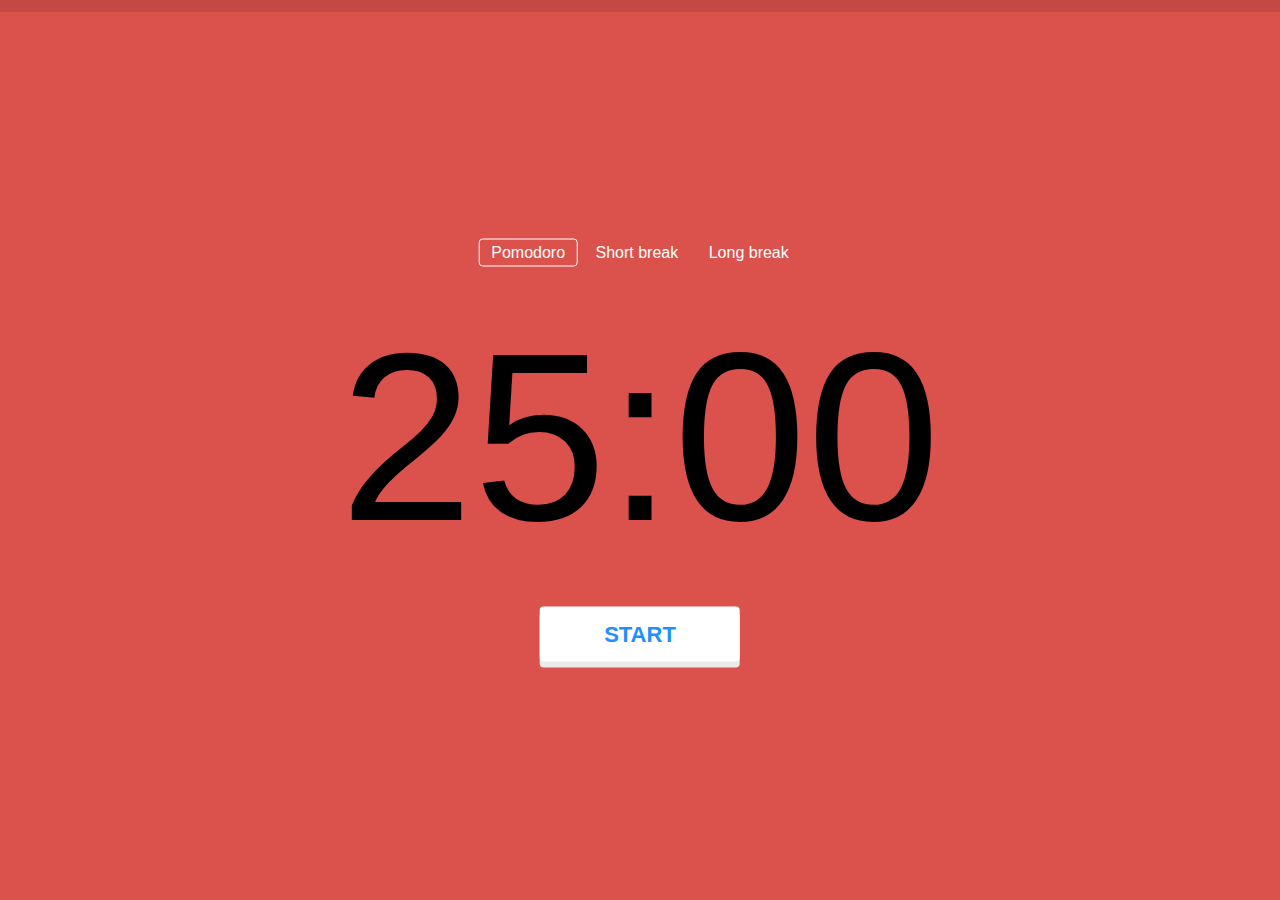
<file: index.html>
<!DOCTYPE html>
<html lang="en">
  <head>
    <meta charset="UTF-8" />
    <meta http-equiv="X-UA-Compatible" content="IE=edge" />
    <meta name="viewport" content="width=device-width, initial-scale=1.0" />
    <link rel="stylesheet" href="main.css" />
    <title>Pomodoro</title>
  </head>
  <body>
    <main class="app">
      <progress id="js-progress" value="0"></progress>
      <div class="progress-bar"></div>
      <div class="timer">
        <div class="button-group mode-buttons" id="js-mode-buttons">
          <button
            data-mode="pomodoro"
            class="button active mode-button"
            id="js-pomodoro"
          >
            Pomodoro
          </button>
          <button
            data-mode="shortBreak"
            class="button mode-button"
            id="js-short-break"
          >
            Short break
          </button>
          <button
            data-mode="longBreak"
            class="button mode-button"
            id="js-long-break"
          >
            Long break
          </button>
        </div>
        <div class="clock" id="js-clock">
          <span id="js-minutes">25</span>
          <span class="separator">:</span>
          <span id="js-seconds">00</span>
        </div>
        <button class="main-button" data-action="start" id="js-btn">
          Start
        </button>
      </div>
    </main>
    <script src="./main.js"></script>
  </body>
</html>
</file>
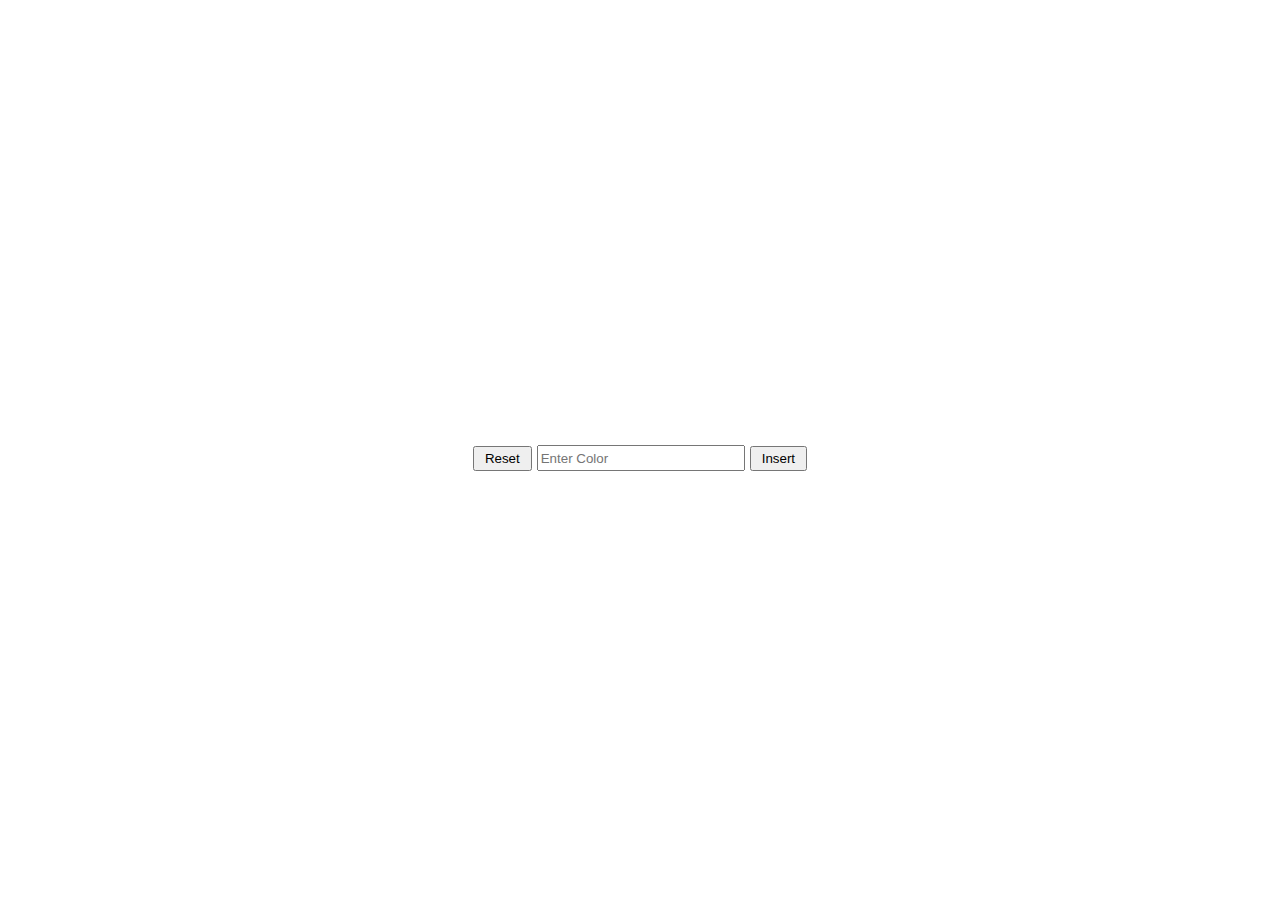
<file: ColorChanger/index.html>
<!DOCTYPE html>
<html lang="en">
  <head>
    <meta charset="UTF-8" />
    <meta http-equiv="X-UA-Compatible" content="IE=edge" />
    <meta name="viewport" content="width=device-width, initial-scale=1.0" />
    <link rel="stylesheet" href="style.css" />
    <title>AI_Dev</title>
  </head>
  <body>
    <div id="cover">
      <button id="reset">Reset</button>
      <input
        type="text"
        name="color"
        placeholder="Enter Color"
        id="inputColor"
      />
      <button id="insert">Insert</button>
    </div>
    <script src="index.js"></script>
  </body>
</html>
</file>
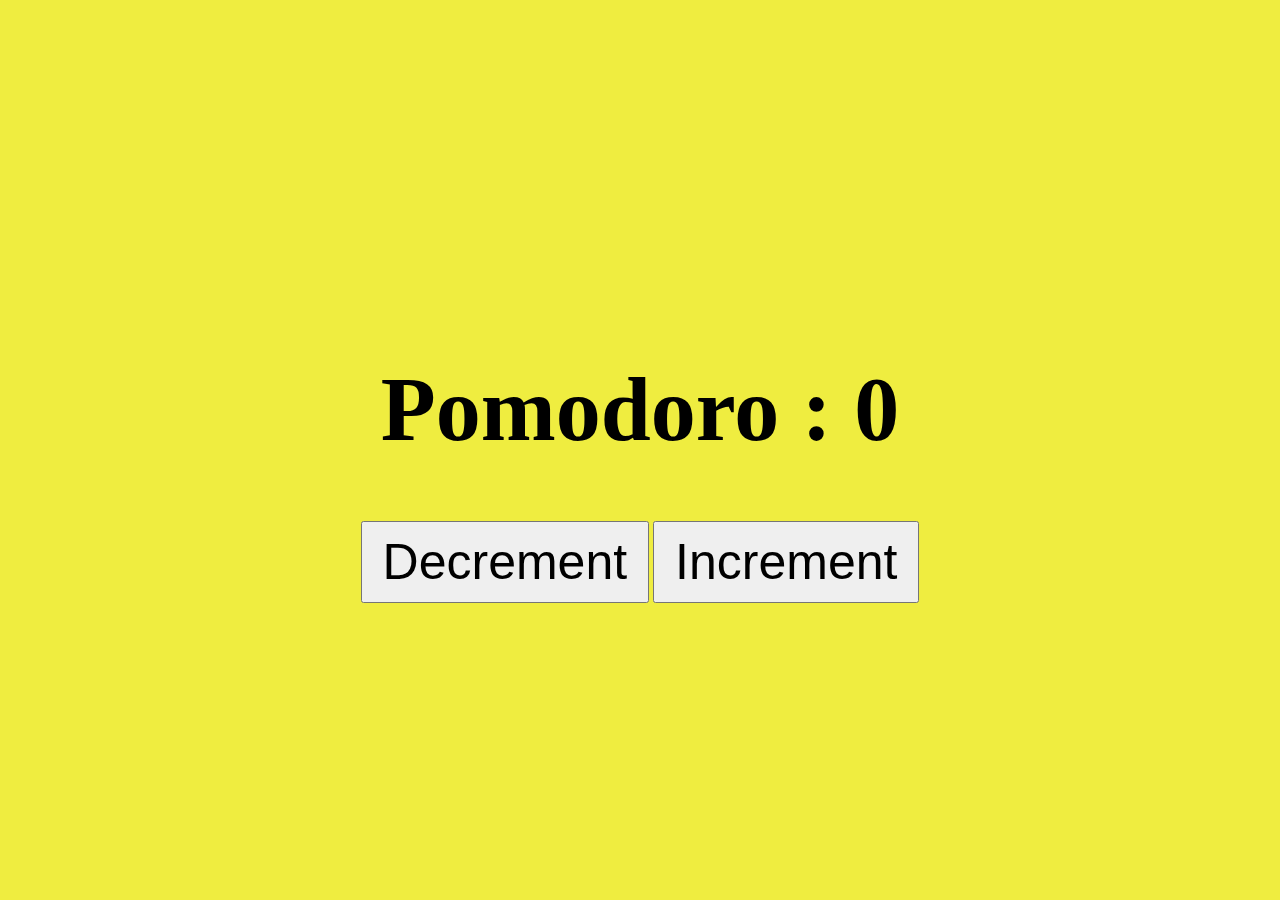
<file: Counter/index.html>
<!DOCTYPE html>
<html lang="en">
  <head>
    <meta charset="UTF-8" />
    <meta http-equiv="X-UA-Compatible" content="IE=edge" />
    <meta name="viewport" content="width=device-width, initial-scale=1.0" />
    <link rel="stylesheet" href="style.css" />
    <title>AI_Dev</title>
  </head>
  <body>
    <div class="box">
      <h1>Pomodoro : <span id="counter">0</span></h1>
      <div>
        <button class="decrement">Decrement</button>
        <button class="increment">Increment</button>
      </div>
    </div>
    <script src="index.js"></script>
  </body>
</html>
</file>
<file: main.css>
html {
  box-sizing: border-box;
}

*,
*::before,
*::after {
  box-sizing: inherit;
  margin: 0;
  padding: 0;
}

:root {
  --pomodoro: #db524d;
  --shortBreak: #38858a;
  --longBreak: #397097;
}

body {
  background-color: var(--pomodoro);
  transition: background-color 1s ease;
  font-family: -apple-system, BlinkMacSystemFont, "Segoe UI", Roboto, Helvetica,
    Arial, sans-serif, "Apple Color Emoji", "Segoe UI Emoji", "Segoe UI Symbol";
  user-select: none;
}

progress {
  border-radius: 2px;
  width: 100%;
  height: 12px;
  position: fixed;
  top: 0;
}

progress::-webkit-progress-bar {
  background-color: rgba(0, 0, 0, 0.1);
}

progress::-webkit-progress-value {
  background-color: #fff;
}

.timer {
  position: absolute;
  top: 50%;
  left: 50%;
  transform: translate(-50%, -50%);
  padding: 20px;
  text-align: center;
}

.clock {
  margin-top: 50px;
  margin-bottom: 30px;
  font-size: 15rem;
  line-height: 1;
  display: flex;
  align-items: center;
  font-family: arial, sans-serif;
}

.mode-button {
  font-size: 16px;
  height: 28px;
  cursor: pointer;
  box-shadow: none;
  font-weight: 300;
  color: #fff;
  border: 1px solid transparent;
  margin: 0px;
  border-radius: 4px;
  padding: 2px 12px;
  background: none;
}

.mode-button.active {
  border-color: #fff;
}

.main-button {
  cursor: pointer;
  box-shadow: rgb(235, 235, 235) 0px 6px 0px;
  font-size: 22px;
  height: 55px;
  text-transform: uppercase;
  color: dodgerblue;
  font-weight: bold;
  width: 200px;
  background-color: white;
  border-width: initial;
  border-style: none;
  margin: 20px 0px 0px;
  padding: 0px 12px;
  border-radius: 4px;
  transition: color 0.5s ease-in-out 0s;
}

button:focus,
button:active {
  outline: none;
}

.main-button.active {
  transform: translateY(6px);
  box-shadow: none;
  outline: none;
}

@media screen and (max-width: 550px) {
  .clock {
    font-size: 8rem;
  }
}
</file>
<file: ColorChanger/style.css>
body {
  display: grid;
  place-items: center;
  height: 100vh;
  overflow: hidden;
}
#cover {
  display: flex;
  align-items: center;
  justify-content: center;
  gap: 5px;
}
#inputColor {
  width: 200px;
  height: 20px;
  outline: none;
}
button {
  padding: 3px 10px;
}
</file>
<file: Counter/style.css>
* {
  user-select: none;
}

body {
  margin: 0;
  display: grid;
  place-items: center;
  height: 100vh;
  background-color: #efed40;
}

h1 {
  font-size: 90px;
}

.box {
  display: flex;
  flex-direction: column;
  align-items: center;
  justify-content: center;
}

button {
  padding: 10px 20px;
  font-size: 50px;
}

/*# sourceMappingURL=style.css.map */
</file>
